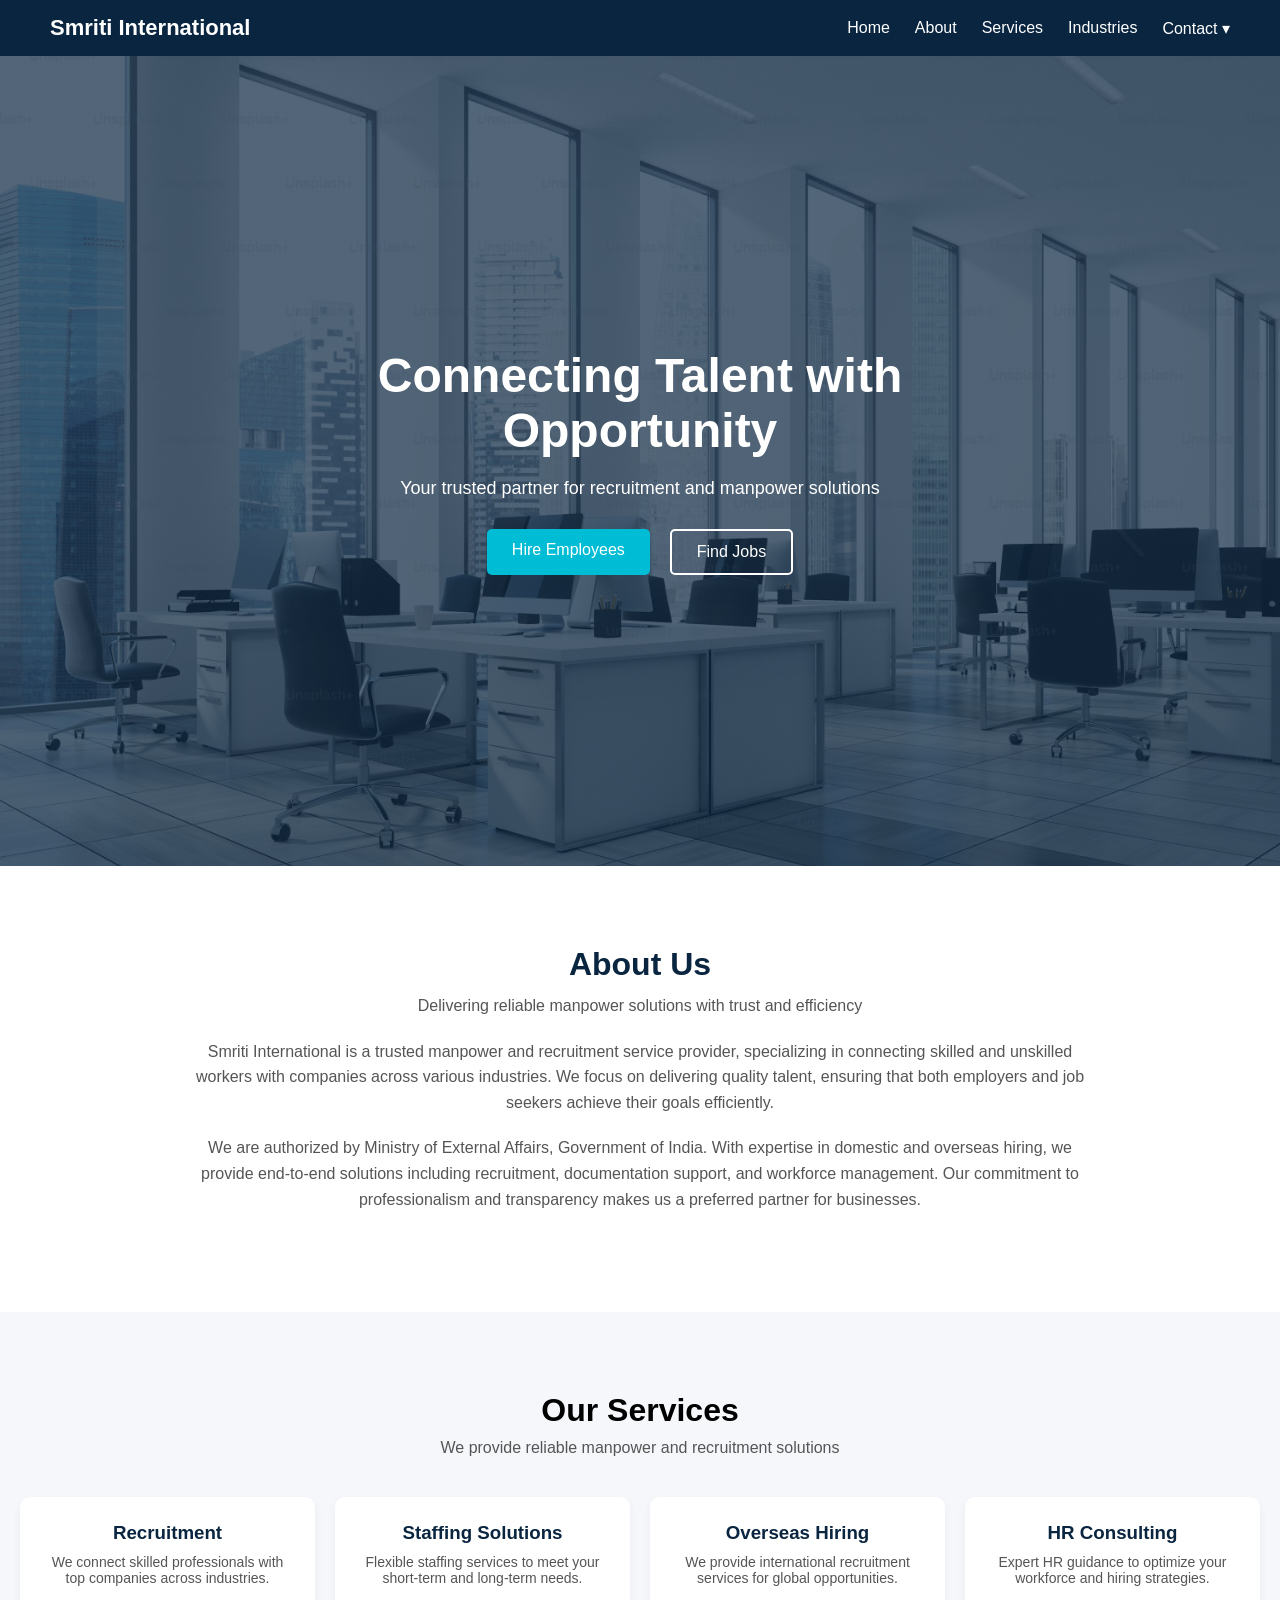
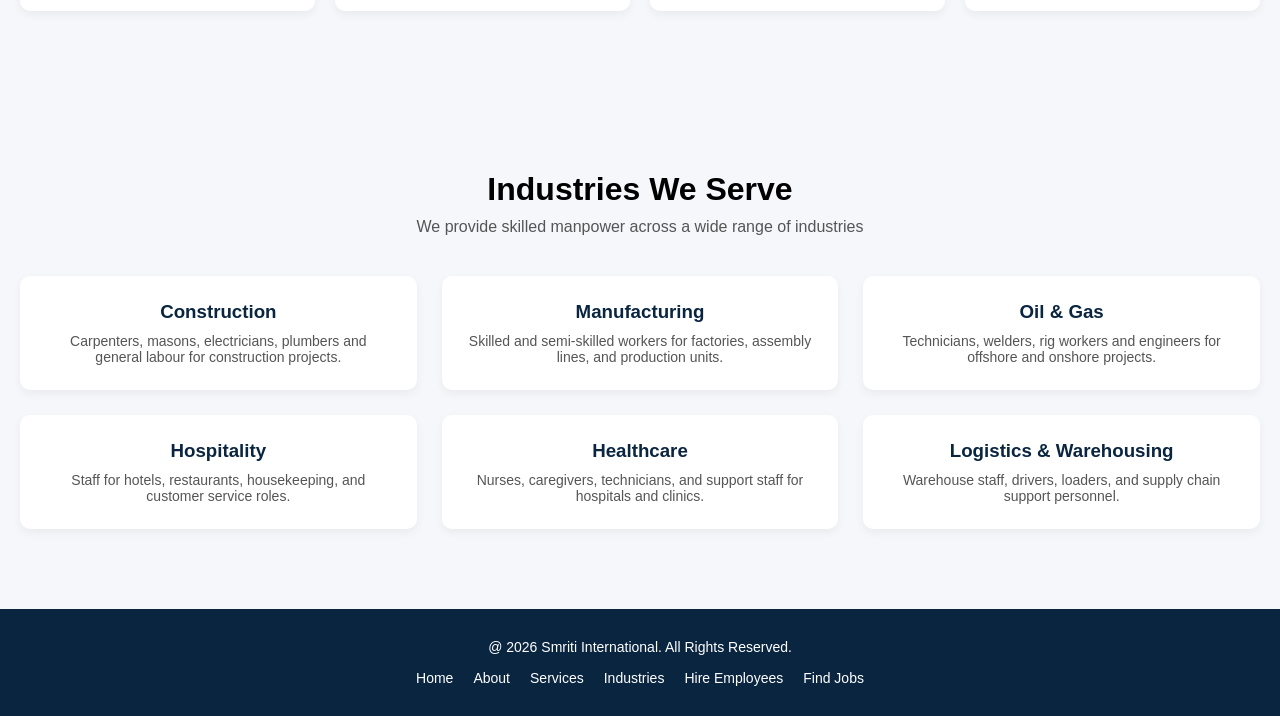
<file: frontend/index.html>
<!DOCTYPE html>
<html lang="en">
<head>
  <meta charset="UTF-8">
  <title>Manpower Services</title>
  <link rel="stylesheet" href="css/style.css">
</head>
<body>

  <!-- Navbar -->
    <header id="navbar">
    <div class="nav-container">
        <div class="logo">Smriti International</div>
        <nav>
            <ul class="nav-links">
                <li><a href="#hero">Home</a></li>
                <li><a href="#about">About</a></li>
                <li><a href="#services">Services</a></li>
                <li><a href="#industries">Industries</a></li>
                <li class="dropdown">
                    <a href="#">Contact ▾</a>
                    <ul class="dropdown-menu">
                        <li><a href="recruiters.html">For Recruiters</a></li>
                        <li><a href="jobseekers.html">For Job Seekers</a></li>
                    </ul>
                </li>
            </ul>
        </nav>

        <div class="menu-toggle" id="menu-toggle">
        ☰
        </div>
    </div>
    </header>

  <!-- Hero -->
    <section id="hero">
    <div class="hero-content">
        <h1>Connecting Talent with Opportunity</h1>
        <p>Your trusted partner for recruitment and manpower solutions</p>

        <div class="hero-buttons">
            <a href="recruiters.html" class="btn primary">Hire Employees</a>
            <a href="jobseekers.html" class="btn secondary">Find Jobs</a>
        </div>
    </div>
    </section>

  <!-- About -->
    <section id="about">
    <div class="about-container">
        <h2>About Us</h2>
        <p class="section-subtitle">
        Delivering reliable manpower solutions with trust and efficiency
        </p>

        <p>
        Smriti International is a trusted manpower and recruitment service provider,
        specializing in connecting skilled and unskilled workers with companies across
        various industries. We focus on delivering quality talent, ensuring that both
        employers and job seekers achieve their goals efficiently.
        </p>

        <p>
        We are authorized by Ministry of External Affairs, Government of India.
        With expertise in domestic and overseas hiring, we provide end-to-end solutions
        including recruitment, documentation support, and workforce management. Our
        commitment to professionalism and transparency makes us a preferred partner
        for businesses.
        </p>
    </div>
    </section>


  <!-- Services -->
    <section id="services">
    <div class="services-container">
        <h2>Our Services</h2>
        <p class="section-subtitle">We provide reliable manpower and recruitment solutions</p>

        <div class="services-grid">

        <div class="service-card">
            <h3>Recruitment</h3>
            <p>We connect skilled professionals with top companies across industries.</p>
        </div>

        <div class="service-card">
            <h3>Staffing Solutions</h3>
            <p>Flexible staffing services to meet your short-term and long-term needs.</p>
        </div>

        <div class="service-card">
            <h3>Overseas Hiring</h3>
            <p>We provide international recruitment services for global opportunities.</p>
        </div>

        <div class="service-card">
            <h3>HR Consulting</h3>
            <p>Expert HR guidance to optimize your workforce and hiring strategies.</p>
        </div>

        </div>
    </div>
    </section>

    <section id="industries">
    <div class="industries-container">
        <h2>Industries We Serve</h2>
        <p class="section-subtitle">
        We provide skilled manpower across a wide range of industries
        </p>

        <div class="industries-grid">

        <div class="industry-card">
            <h3>Construction</h3>
            <p>Carpenters, masons, electricians, plumbers and general labour for construction projects.</p>
        </div>

        <div class="industry-card">
            <h3>Manufacturing</h3>
            <p>Skilled and semi-skilled workers for factories, assembly lines, and production units.</p>
        </div>

        <div class="industry-card">
            <h3>Oil & Gas</h3>
            <p>Technicians, welders, rig workers and engineers for offshore and onshore projects.</p>
        </div>

        <div class="industry-card">
            <h3>Hospitality</h3>
            <p>Staff for hotels, restaurants, housekeeping, and customer service roles.</p>
        </div>

        <div class="industry-card">
            <h3>Healthcare</h3>
            <p>Nurses, caregivers, technicians, and support staff for hospitals and clinics.</p>
        </div>

        <div class="industry-card">
            <h3>Logistics & Warehousing</h3>
            <p>Warehouse staff, drivers, loaders, and supply chain support personnel.</p>
        </div>

        </div>
    </div>
    </section>
  

  <!-- Contact (Rahul) -->
    <!-- <section id="contact">
    <div class="contact-container">
        <h2>Contact Us</h2>
        <p class="section-subtitle">
        Get in touch for hiring or job opportunities
        </p>

        <form class="contact-form">
        <input type="text" placeholder="Your Name" required>
        <input type="email" placeholder="Your Email" required>
        <input type="text" placeholder="Phone Number" required>
        <textarea placeholder="Your Message" rows="5"></textarea>
        <button type="submit">Send Message</button>
        </form>

        <div class="contact-info">
        <p><strong>Email:</strong> info@smritiinternational.com</p>
        <p><strong>Phone:</strong> +91 9876543210</p>
        <p><strong>Location:</strong> Mumbai, India</p>
        </div>
    </div>
    </section> -->

  <!-- Footer (Rahul) -->
    <footer id="footer">
    <div class="footer-container">
        <p>@ 2026 Smriti International. All Rights Reserved.</p>

        <div class="footer-links">
        <a href="#hero">Home</a>
        <a href="#about">About</a>
        <a href="#services">Services</a>
        <a href="#industries">Industries</a>
        <a href="recruiters.html">Hire Employees</a>
        <a href="jobseekers.html">Find Jobs</a>
        </div>
    </div>
    </footer>

</body>
<script src="js/script.js"></script>
</html>
</file>
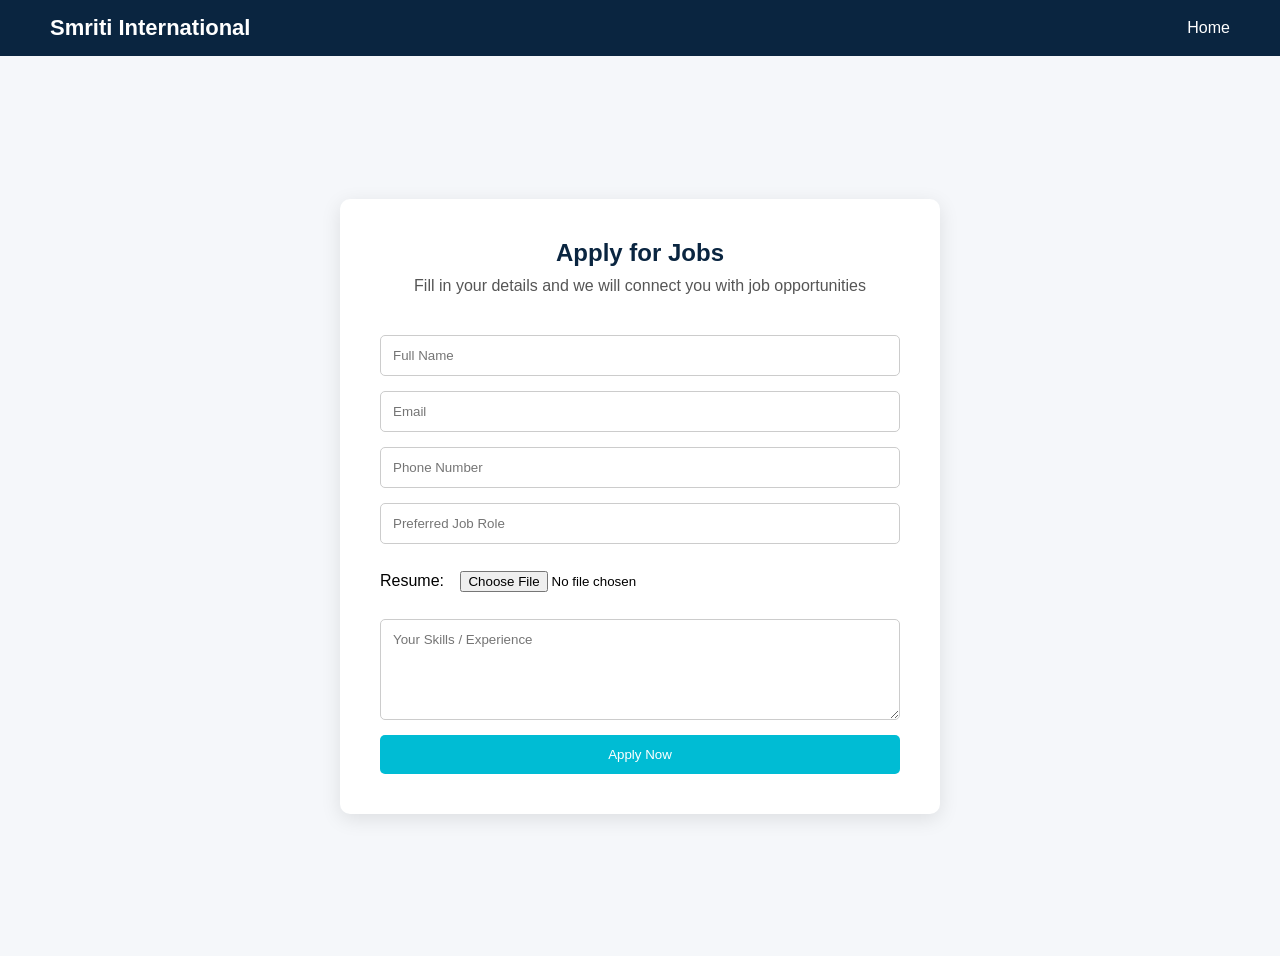
<file: frontend/jobseekers.html>
<!DOCTYPE html>
<html lang="en">
<head>
  <meta charset="UTF-8">
  <title>Find Jobs - Smriti International</title>
  <link rel="stylesheet" href="css/style.css">
</head>
<body>

<header id="navbar">
  <div class="nav-container">
    <div class="logo">Smriti International</div>
    <nav>
      <ul class="nav-links">
        <li><a href="index.html">Home</a></li>
      </ul>
    </nav>
  </div>
</header>

<section class="contact-page">
  <div class="contact-container">
    <h2>Apply for Jobs</h2>
    <p class="section-subtitle">
      Fill in your details and we will connect you with job opportunities
    </p>
    <form class="contact-form" id="jobForm" enctype="multipart/form-data">
      <input type="text" id="name" placeholder="Full Name" required>
      <input type="email" id="email" placeholder="Email" required>
      <input type="text" id="phone" placeholder="Phone Number" required>
      <input type="text" id="role" placeholder="Preferred Job Role">
      <div class="form-resume-upload">
        <label>Resume:</label>
        <input type="file" id="resume" accept=".pdf,.doc,.docx" required>
      </div>
      <textarea id="message" placeholder="Your Skills / Experience" rows="5"></textarea>
      <button type="submit">Apply Now</button>
    </form>
  </div>
</section>

</body>
<script src="js/script.js"></script>
</html>
</file>
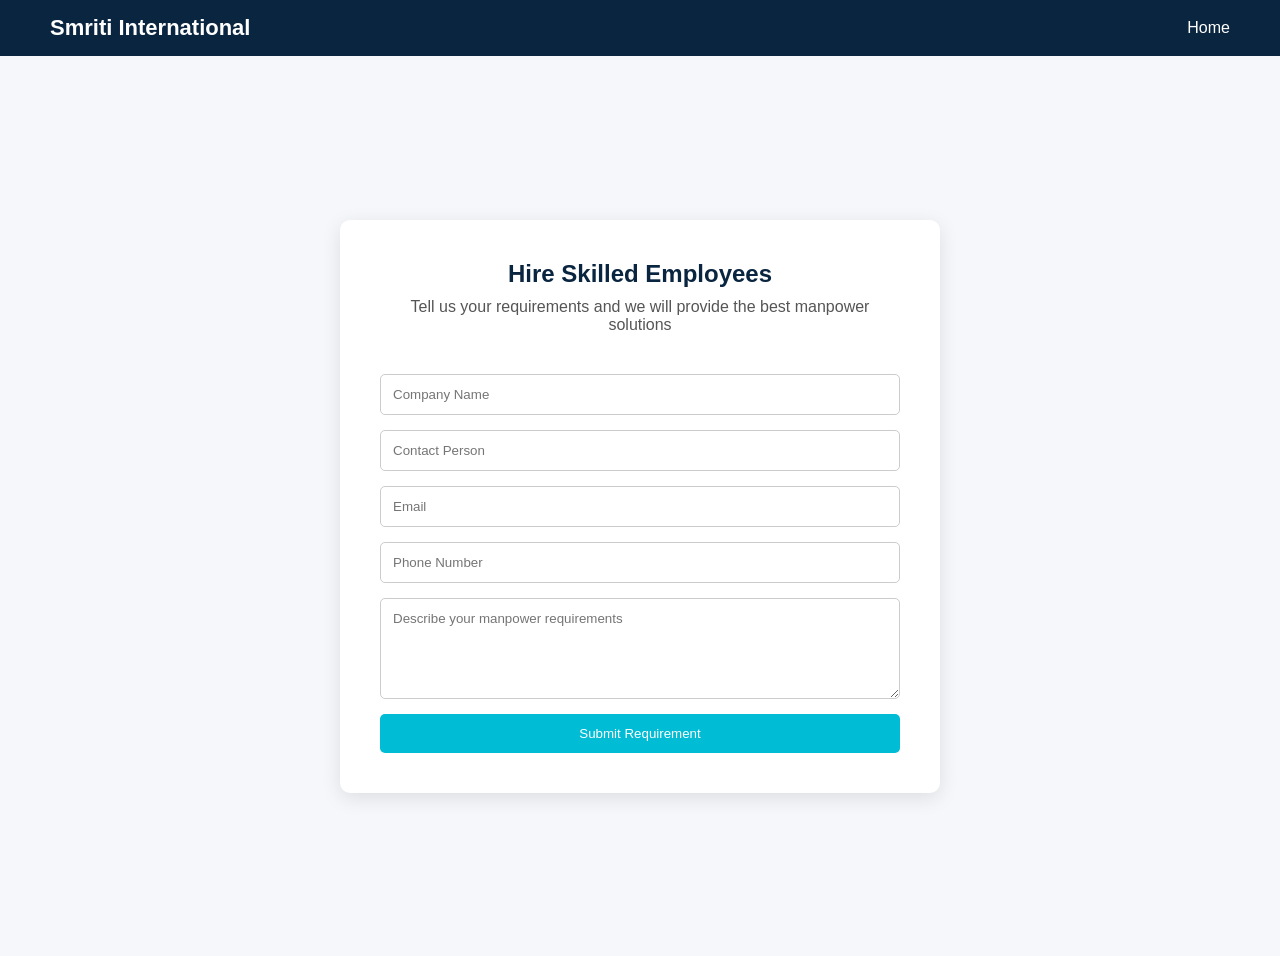
<file: frontend/recruiters.html>
<!DOCTYPE html>
<html lang="en">
<head>
  <meta charset="UTF-8">
  <title>Hire Employees - Smriti International</title>
  <link rel="stylesheet" href="css/style.css">
</head>
<body>

<header id="navbar">
  <div class="nav-container">
    <div class="logo">Smriti International</div>
    <nav>
      <ul class="nav-links">
        <li><a href="index.html">Home</a></li>
      </ul>
    </nav>
  </div>
</header>

<section class="contact-page">
  <div class="contact-container">
    <h2>Hire Skilled Employees</h2>
    <p class="section-subtitle">
      Tell us your requirements and we will provide the best manpower solutions
    </p>

    <form id="recruiterForm" class="contact-form">
      <input type="text" placeholder="Company Name" required>
      <input type="text" placeholder="Contact Person" required>
      <input type="email" placeholder="Email" required>
      <input type="text" placeholder="Phone Number" required>
      <textarea placeholder="Describe your manpower requirements" rows="5"></textarea>
      <button type="submit">Submit Requirement</button>
    </form>
  </div>
</section>

</body>
<script src="js/script.js"></script>
</html>
</file>
<file: frontend/css/style.css>
/* Reset */
* {
  margin: 0;
  padding: 0;
  box-sizing: border-box;
  font-family: Arial, sans-serif;
}

/* Navbar */
#navbar {
  position: sticky;
  top: 0;
  width: 100%;
  background: #0a2540;
  color: white;
  z-index: 1000;
}

.nav-container {
  display: flex;
  justify-content: space-between;
  align-items: center;
  padding: 15px 50px;
}

.logo {
  font-size: 22px;
  font-weight: bold;
}

.nav-links {
  list-style: none;
  display: flex;
  gap: 25px;
}

.nav-links li a {
  text-decoration: none;
  color: white;
  transition: 0.3s;
}

.nav-links li a:hover {
  color: #00bcd4;
}

/* Mobile */
.menu-toggle {
  display: none;
  font-size: 26px;
  cursor: pointer;
}

@media (max-width: 768px) {
  .nav-links {
    position: absolute;
    top: 60px;
    right: 0;
    background: #0a2540;
    flex-direction: column;
    width: 200px;
    display: none;
    padding: 20px;
  }

  .nav-links.active {
    display: flex;
  }

  .menu-toggle {
    display: block;
  }
}


/* Dropdown */
.dropdown {
  position: relative;
}

.dropdown-menu {
  position: absolute;
  top: 35px;
  left: 0;
  background: #0a2540;
  list-style: none;
  padding: 10px 0;
  width: 180px;
  display: none;
  border-radius: 5px;
}

.dropdown-menu li {
  padding: 10px 20px;
}

.dropdown-menu li a {
  color: white;
  text-decoration: none;
  display: block;
}

.dropdown-menu li a:hover {
  background: #00bcd4;
  color: #0a2540;
}

/* Show on hover (desktop) */
.dropdown:hover .dropdown-menu {
  display: block;
}

.dropdown-menu {
  position: static;
  width: 100%;
  display: none;
}

.dropdown.active .dropdown-menu {
  display: block;
}


/* Hero Section */
#hero {
  height: 90vh;
  background: linear-gradient(rgba(10,37,64,0.7), rgba(10,37,64,0.7)),
              url('../images/hero.jpg');
  background-size: cover;
  background-position: center;
  display: flex;
  align-items: center;
  justify-content: center;
  text-align: center;
  color: white;
}

.hero-content {
  max-width: 700px;
}

.hero-content h1 {
  font-size: 48px;
  margin-bottom: 20px;
}

.hero-content p {
  font-size: 18px;
  margin-bottom: 30px;
}

.hero-buttons {
  display: flex;
  justify-content: center;
  gap: 20px;
}

/* Buttons */
.btn {
  padding: 12px 25px;
  text-decoration: none;
  border-radius: 5px;
  transition: 0.3s;
}

.primary {
  background: #00bcd4;
  color: white;
}

.primary:hover {
  background: #0097a7;
}

.secondary {
  border: 2px solid white;
  color: white;
}

.secondary:hover {
  background: white;
  color: #0a2540;
}

@media (max-width: 768px) {
  .hero-content h1 {
    font-size: 32px;
  }

  .hero-buttons {
    flex-direction: column;
  }
}


/* Services Section */
#services {
  padding: 80px 20px;
  background: #f5f7fa;
  text-align: center;
}

.services-container h2 {
  font-size: 32px;
  margin-bottom: 10px;
}

.section-subtitle {
  color: #555;
  margin-bottom: 40px;
}

.services-grid {
  display: grid;
  grid-template-columns: repeat(4, 1fr);
  gap: 20px;
}

/* Cards */
.service-card {
  background: white;
  padding: 25px;
  border-radius: 10px;
  transition: 0.3s;
  box-shadow: 0 4px 10px rgba(0,0,0,0.05);
}

.service-card h3 {
  margin-bottom: 10px;
  color: #0a2540;
}

.service-card p {
  font-size: 14px;
  color: #555;
}

/* Hover Effect */
.service-card:hover {
  transform: translateY(-8px);
  box-shadow: 0 10px 20px rgba(0,0,0,0.1);
}

@media (max-width: 900px) {
  .services-grid {
    grid-template-columns: repeat(2, 1fr);
  }
}

@media (max-width: 500px) {
  .services-grid {
    grid-template-columns: 1fr;
  }
}


/* About Section */
#about {
  padding: 80px 20px;
  background: #ffffff;
  text-align: center;
}

.about-container {
  max-width: 900px;
  margin: 0 auto;
}

.about-container h2 {
  font-size: 32px;
  margin-bottom: 10px;
  color: #0a2540;
}

.about-container p {
  color: #555;
  margin-bottom: 20px;
  line-height: 1.6;
}


/* Industries Section */
#industries {
  padding: 80px 20px;
  background: #f5f7fa;
  text-align: center;
}

.industries-container h2 {
  font-size: 32px;
  margin-bottom: 10px;
}

.industries-grid {
  display: grid;
  grid-template-columns: repeat(3, 1fr);
  gap: 25px;
  margin-top: 40px;
}

/* Industry Cards */
.industry-card {
  background: white;
  padding: 25px;
  border-radius: 10px;
  transition: 0.3s;
  box-shadow: 0 4px 10px rgba(0,0,0,0.05);
}

.industry-card h3 {
  margin-bottom: 10px;
  color: #0a2540;
}

.industry-card p {
  font-size: 14px;
  color: #555;
}

/* Hover */
.industry-card:hover {
  transform: translateY(-8px);
  box-shadow: 0 10px 20px rgba(0,0,0,0.1);
}


@media (max-width: 900px) {
  .industries-grid {
    grid-template-columns: repeat(2, 1fr);
  }
}

@media (max-width: 500px) {
  .industries-grid {
    grid-template-columns: 1fr;
  }
}


/* Footer */
#footer {
  background: #0a2540;
  color: white;
  padding: 30px 20px;
  text-align: center;
}

.footer-container {
  max-width: 1000px;
  margin: 0 auto;
}

.footer-container p {
  margin-bottom: 15px;
  font-size: 14px;
}

/* Footer Links */
.footer-links {
  display: flex;
  justify-content: center;
  gap: 20px;
}

.footer-links a {
  text-decoration: none;
  color: white;
  font-size: 14px;
  transition: 0.3s;
}

.footer-links a:hover {
  color: #00bcd4;
}


@media (max-width: 600px) {
  .footer-links {
    flex-direction: column;
    gap: 10px;
  }
}


/* Contact Pages */
.contact-page {
  padding: 80px 20px;
  background: #f5f7fa;
  min-height: 100vh;
  display: flex;
  justify-content: center;
  align-items: center;
}

.contact-container {
  background: white;
  padding: 40px;
  border-radius: 10px;
  width: 100%;
  max-width: 600px;
  box-shadow: 0 5px 20px rgba(0,0,0,0.1);
  text-align: center;
}

.contact-container h2 {
  margin-bottom: 10px;
  color: #0a2540;
}

/* Form */
.contact-form {
  display: flex;
  flex-direction: column;
  gap: 15px;
  margin-top: 20px;
}

.form-resume-upload{
  flex-direction: row;
  text-align: left;
}

.contact-form input,
.contact-form textarea {
  padding: 12px;
  border-radius: 5px;
  border: 1px solid #ccc;
  outline: none;
}

.contact-form button {
  background: #00bcd4;
  color: white;
  border: none;
  padding: 12px;
  border-radius: 5px;
  cursor: pointer;
  transition: 0.3s;
}

.contact-form button:hover {
  background: #0097a7;
}

.contact-form input[type="file"] {
  border: none;
}
</file>
